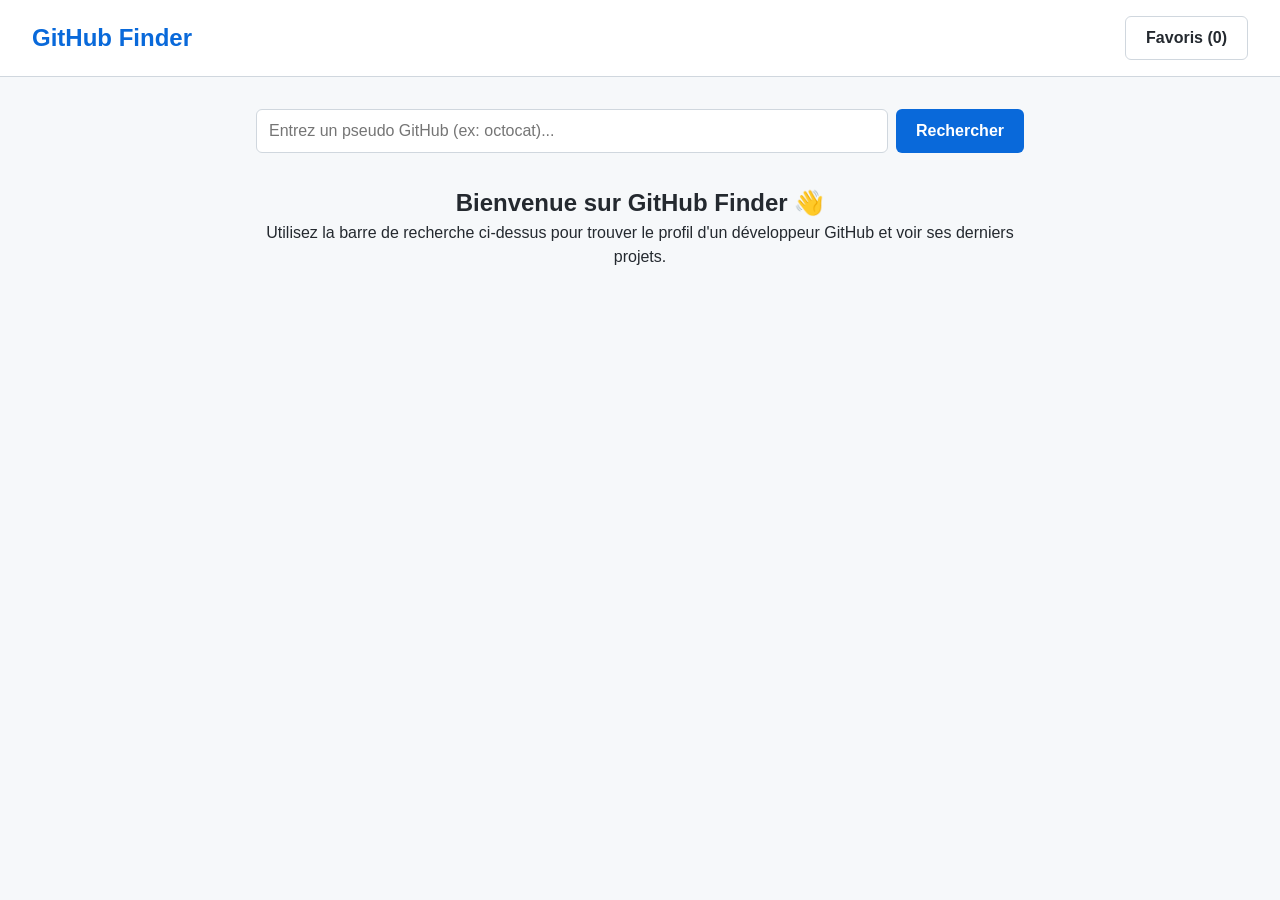
<file: index.html>
<!DOCTYPE html>
<html lang="fr">
<head>
    <meta charset="UTF-8">
    <meta name="viewport" content="width=device-width, initial-scale=1.0">
    <title>GitHub Finder - Recherche GitHub</title>
    <link rel="stylesheet" href="style.css">
</head>
<body>

    <nav class="navbar">
        <div class="logo">GitHub Finder</div>
        <button id="nav-bookmarks-btn" class="btn-outline">
            Favoris (<span id="bookmarks-count">0</span>)
        </button>
    </nav>

    <main class="container">
        <div class="search-box">
            <input type="text" id="search-input" placeholder="Entrez un pseudo GitHub (ex: octocat)...">
            <button id="search-btn" class="btn-primary">Rechercher</button>
        </div>

        <section id="welcome-section" class="section">
            <h2>Bienvenue sur GitHub Finder 👋</h2>
            <p>Utilisez la barre de recherche ci-dessus pour trouver le profil d'un développeur GitHub et voir ses derniers projets.</p>
        </section>

        <section id="loading-section" class="section hidden">
            <div class="loader"></div>
            <p>Recherche en cours...</p>
        </section>

        <section id="error-section" class="section hidden">
            <h2 class="error-text">Utilisateur non trouvé 😕</h2>
            <p>Vérifiez l'orthographe du nom d'utilisateur et réessayez.</p>
        </section>

        <section id="results-section" class="section hidden">
            <div id="profile-container" class="card">
                </div>
            
            <h3 class="repos-title">5 derniers repositories :</h3>
            <div id="repos-container" class="repos-list">
                </div>
        </section>

        <section id="bookmarks-section" class="section hidden">
            <h2>Vos Favoris ⭐</h2>
            <div id="bookmarks-container" class="bookmarks-list">
                </div>
        </section>
    </main>

    <script src="script.js"></script>
</body>
</html>
</file>
<file: style.css>
/* Variables pour un thème clair (Light Mode) */
:root {
    --bg-body: #f6f8fa;
    --bg-card: #ffffff;
    --text-main: #24292f;
    --text-muted: #57606a;
    --primary-color: #0969da;
    --primary-hover: #0349b4;
    --border-color: #d0d7de;
    --danger-color: #cf222e;
}

/* Reset de base */
* {
    box-sizing: border-box;
    margin: 0;
    padding: 0;
}

body {
    font-family: -apple-system, BlinkMacSystemFont, "Segoe UI", Helvetica, Arial, sans-serif;
    background-color: var(--bg-body);
    color: var(--text-main);
    line-height: 1.5;
}

/* Navbar */
.navbar {
    display: flex;
    justify-content: space-between;
    align-items: center;
    padding: 1rem 2rem;
    background-color: var(--bg-card);
    border-bottom: 1px solid var(--border-color);
}

.logo {
    font-size: 1.5rem;
    font-weight: bold;
    color: var(--primary-color);
}

/* Container principal */
.container {
    max-width: 800px;
    margin: 2rem auto;
    padding: 0 1rem;
}

/* Zone de recherche */
.search-box {
    display: flex;
    gap: 0.5rem;
    margin-bottom: 2rem;
}

.search-box input {
    flex: 1;
    padding: 0.75rem;
    border: 1px solid var(--border-color);
    border-radius: 6px;
    font-size: 1rem;
}

/* Boutons */
button {
    padding: 0.75rem 1.25rem;
    border-radius: 6px;
    font-size: 1rem;
    font-weight: 600;
    cursor: pointer;
    transition: 0.2s;
}

.btn-primary {
    background-color: var(--primary-color);
    color: white;
    border: none;
}

.btn-primary:hover {
    background-color: var(--primary-hover);
}

.btn-outline {
    background-color: transparent;
    border: 1px solid var(--border-color);
    color: var(--text-main);
}

.btn-outline:hover {
    background-color: var(--bg-body);
}

.btn-danger {
    background-color: var(--danger-color);
    color: white;
    border: none;
    width: 100%;
    margin-top: 1rem;
}

.btn-success {
    background-color: #2da44e;
    color: white;
    border: none;
    width: 100%;
    margin-top: 1rem;
}

/* Sections & Cards */
.section {
    text-align: center;
}

.card {
    background-color: var(--bg-card);
    border: 1px solid var(--border-color);
    border-radius: 8px;
    padding: 2rem;
    text-align: left;
    margin-bottom: 2rem;
}

/* Layout du profil */
.profile-header {
    display: flex;
    align-items: center;
    gap: 1.5rem;
    margin-bottom: 1rem;
}

.profile-avatar {
    width: 100px;
    height: 100px;
    border-radius: 50%;
    border: 2px solid var(--border-color);
}

.profile-stats {
    display: flex;
    gap: 1rem;
    margin: 1rem 0;
    color: var(--text-muted);
}

.profile-link {
    color: var(--primary-color);
    text-decoration: none;
    font-weight: bold;
}

/* Repos & Favoris */
.repos-title {
    text-align: left;
    margin-bottom: 1rem;
}

.repo-card, .bookmark-card {
    background-color: var(--bg-card);
    border: 1px solid var(--border-color);
    border-radius: 6px;
    padding: 1rem;
    margin-bottom: 1rem;
    text-align: left;
    display: flex;
    justify-content: space-between;
    align-items: center;
}

.bookmark-card {
    cursor: pointer;
}

.bookmark-card:hover {
    border-color: var(--primary-color);
}

.bookmark-card img {
    width: 40px;
    height: 40px;
    border-radius: 50%;
}

.error-text {
    color: var(--danger-color);
}

/* Utilitaires */
.hidden {
    display: none !important;
}

/* Loader CSS */
.loader {
    border: 4px solid var(--border-color);
    border-top: 4px solid var(--primary-color);
    border-radius: 50%;
    width: 40px;
    height: 40px;
    animation: spin 1s linear infinite;
    margin: 0 auto 1rem auto;
}

@keyframes spin {
    0% { transform: rotate(0deg); }
    100% { transform: rotate(360deg); }
}
</file>
